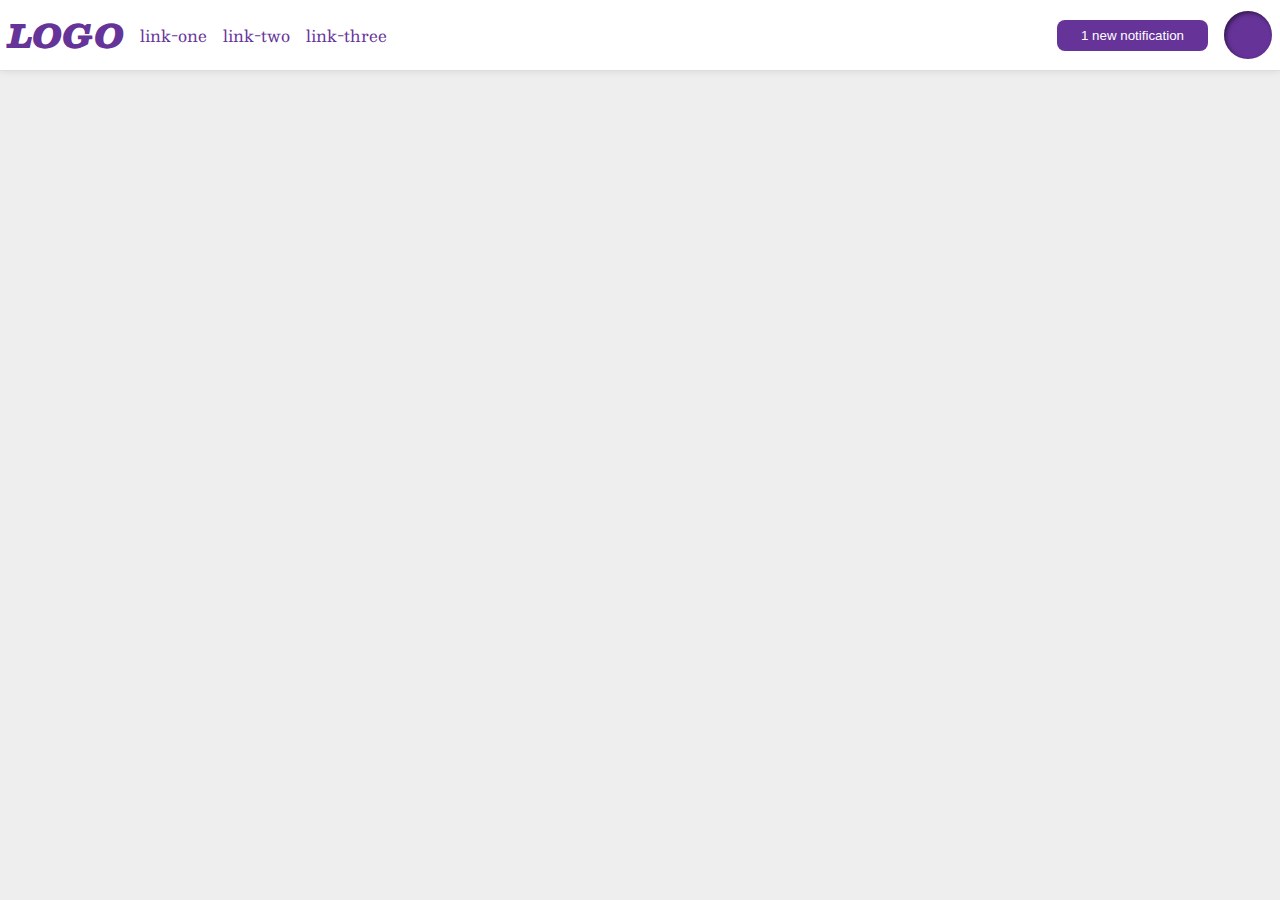
<file: flex/03-flex-header-2/index.html>
<!DOCTYPE html>
<html lang="en">
  <head>
    <meta charset="UTF-8" />
    <meta http-equiv="X-UA-Compatible" content="IE=edge" />
    <meta name="viewport" content="width=device-width, initial-scale=1.0" />
    <title>Flex Header 2</title>
    <link rel="stylesheet" href="style.css" />
  </head>
  <body>
    <div class="header">
      <div class="left-container">
        <div class="logo">LOGO</div>
        <ul class="links">
          <li><a href="google.com">link-one</a></li>
          <li><a href="google.com">link-two</a></li>
          <li><a href="google.com">link-three</a></li>
        </ul>
      </div>
      <div class="right-container">
        <button class="notifications">1 new notification</button>
        <div class="profile-image"></div>
      </div>
    </div>
  </body>
</html>
</file>
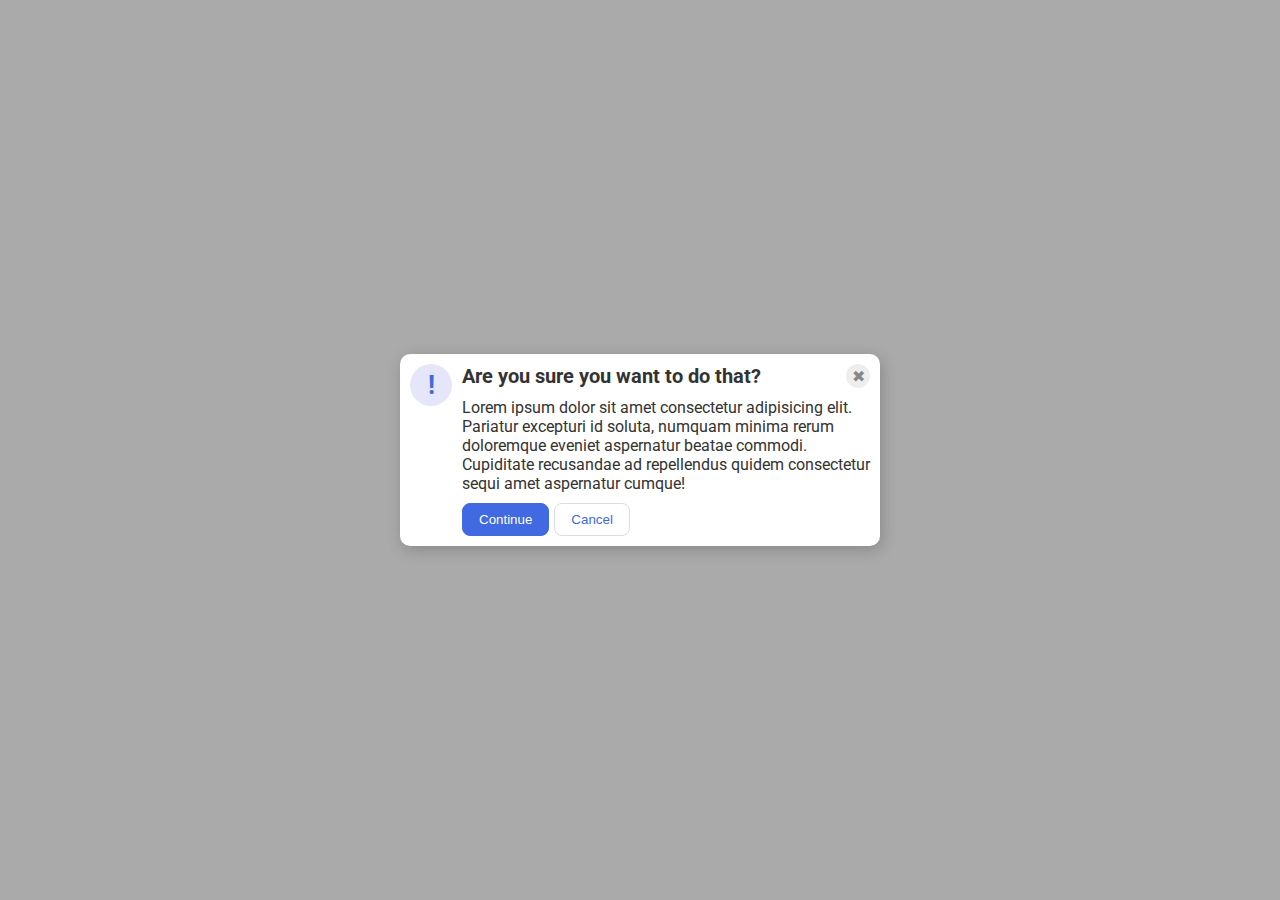
<file: flex/05-flex-modal/index.html>
<!DOCTYPE html>
<html lang="en">
  <head>
    <meta charset="UTF-8">
    <meta http-equiv="X-UA-Compatible" content="IE=edge">
    <meta name="viewport" content="width=device-width, initial-scale=1.0">
    <link rel="stylesheet" href="style.css">
    <title>Modal</title>
  </head>
  <body>
    <div class="modal">
      <div class="icon">!</div>
      <div class="content">
        <div class="title-bar">
          <div class="header">Are you sure you want to do that?</div>
          <div class="close-button">✖</div>
        </div>
        <div class="text">Lorem ipsum dolor sit amet consectetur adipisicing elit. Pariatur excepturi id soluta, numquam minima rerum doloremque eveniet aspernatur beatae commodi. Cupiditate recusandae ad repellendus quidem consectetur sequi amet aspernatur cumque!</div>
        <div class="buttons">
          <button class="continue">Continue</button>
          <button class="cancel">Cancel</button>
        </div>
      </div>
    </div>
  </body>
</html>
</file>
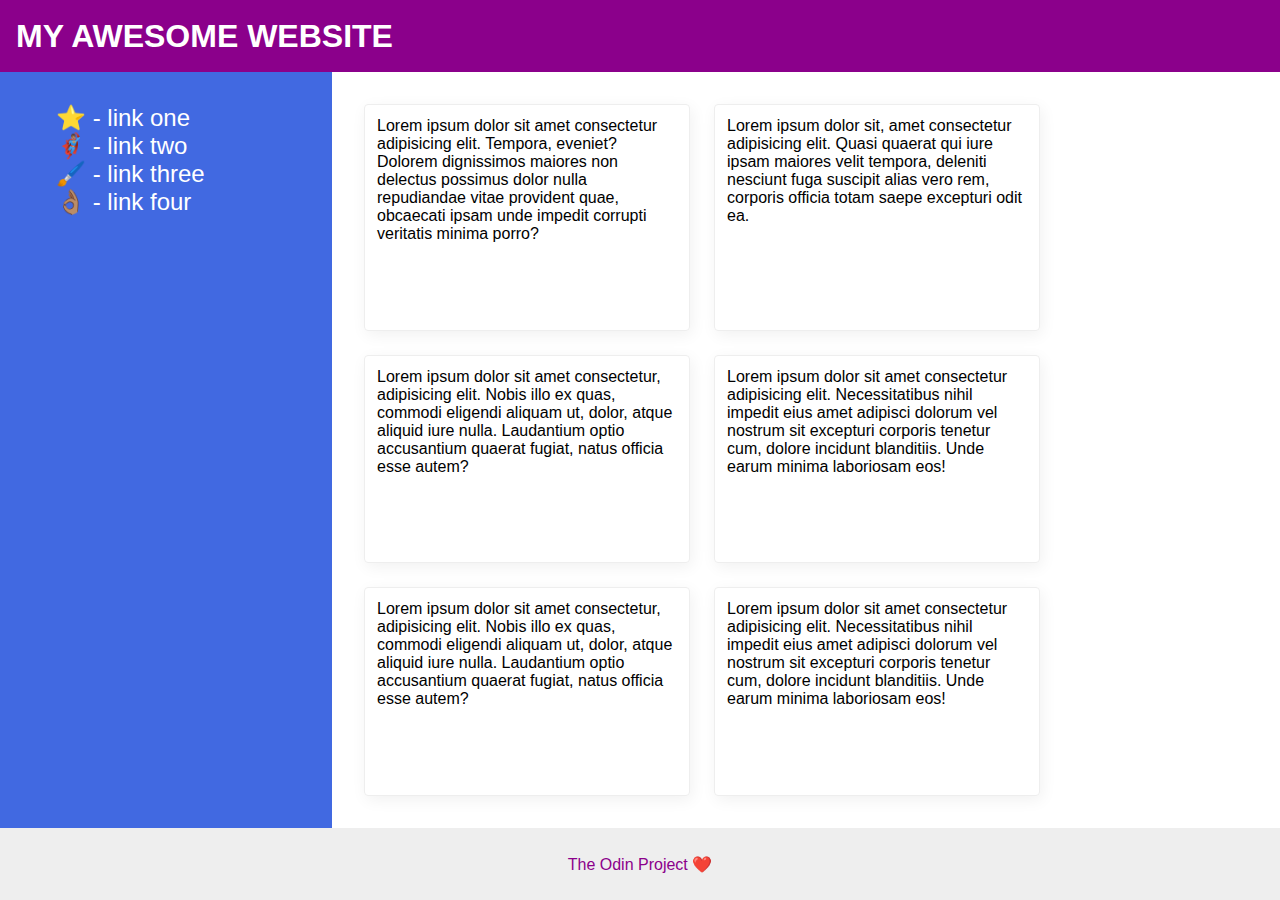
<file: flex/07-flex-layout-2/index.html>
<!DOCTYPE html>
<html lang="en">
  <head>
    <meta charset="UTF-8">
    <meta http-equiv="X-UA-Compatible" content="IE=edge">
    <meta name="viewport" content="width=device-width, initial-scale=1.0">
    <title>The Holy Grail</title>
    <link rel="stylesheet" href="style.css">
  </head>
  <body>
    <div class="header">
      MY AWESOME WEBSITE
    </div>
    
    <div class="middle-content">
      <div class="sidebar">
        <ul>
          <li><a href="#">⭐ - link one</a></li>
          <li><a href="#">🦸🏽‍♂️ - link two</a></li>
          <li><a href="#">🖌️ - link three</a></li>
          <li><a href="#">👌🏽 - link four</a></li>
        </ul>
      </div>
      <div class="cards">
        <div class="card">Lorem ipsum dolor sit amet consectetur adipisicing elit. Tempora, eveniet? Dolorem dignissimos maiores non delectus possimus dolor nulla repudiandae vitae provident quae, obcaecati ipsam unde impedit corrupti veritatis minima porro?</div>
        <div class="card">Lorem ipsum dolor sit, amet consectetur adipisicing elit. Quasi quaerat qui iure ipsam maiores velit tempora, deleniti nesciunt fuga suscipit alias vero rem, corporis officia totam saepe excepturi odit ea.</div>
        <div class="card">Lorem ipsum dolor sit amet consectetur, adipisicing elit. Nobis illo ex quas, commodi eligendi aliquam ut, dolor, atque aliquid iure nulla. Laudantium optio accusantium quaerat fugiat, natus officia esse autem?</div>
        <div class="card">Lorem ipsum dolor sit amet consectetur adipisicing elit. Necessitatibus nihil impedit eius amet adipisci dolorum vel nostrum sit excepturi corporis tenetur cum, dolore incidunt blanditiis. Unde earum minima laboriosam eos!</div>
        <div class="card">Lorem ipsum dolor sit amet consectetur, adipisicing elit. Nobis illo ex quas, commodi eligendi aliquam ut, dolor, atque aliquid iure nulla. Laudantium optio accusantium quaerat fugiat, natus officia esse autem?</div>
        <div class="card">Lorem ipsum dolor sit amet consectetur adipisicing elit. Necessitatibus nihil impedit eius amet adipisci dolorum vel nostrum sit excepturi corporis tenetur cum, dolore incidunt blanditiis. Unde earum minima laboriosam eos!</div>
      </div>
    </div>
    <div class="footer">
      The Odin Project ❤️
    </div>
  </body>
</html>
</file>
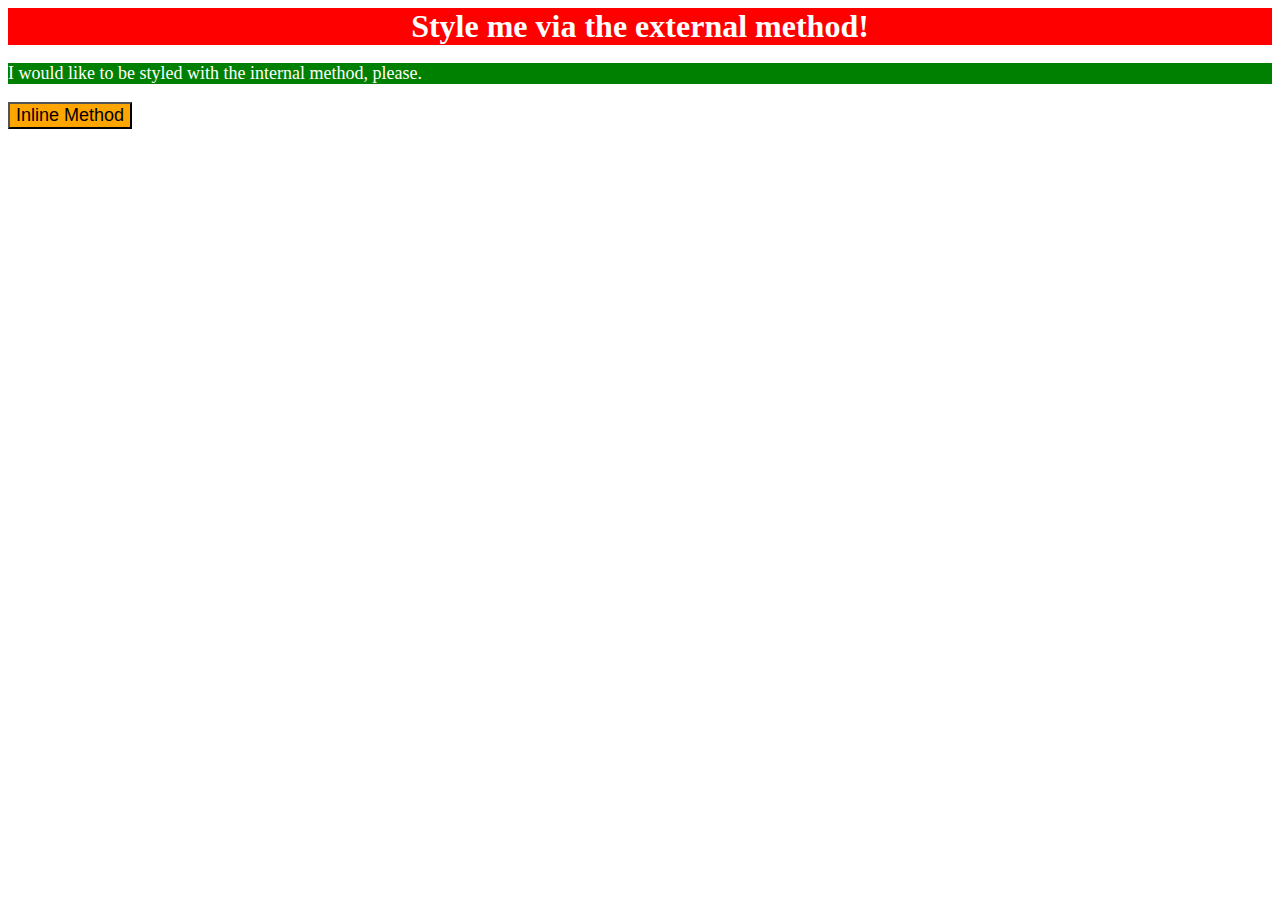
<file: foundations/01-css-methods/index.html>
<!DOCTYPE html>
<html lang="en">

<head>
  <meta charset="UTF-8">
  <meta http-equiv="X-UA-Compatible" content="IE=edge">
  <meta name="viewport" content="width=device-width, initial-scale=1.0">
  <link rel="stylesheet" href="styles.css">
  <style>
    p {
      background-color: green;
      color: white;
      font-size: 18px;
    }
  </style>
  <title>Methods for Adding CSS</title>
</head>

<body>
  <div>Style me via the external method!</div>
  <p>I would like to be styled with the internal method,
    please.</p>
  <button style="background-color: orange; font-size: 18px;">Inline Method</button>
</body>

</html>
</file>
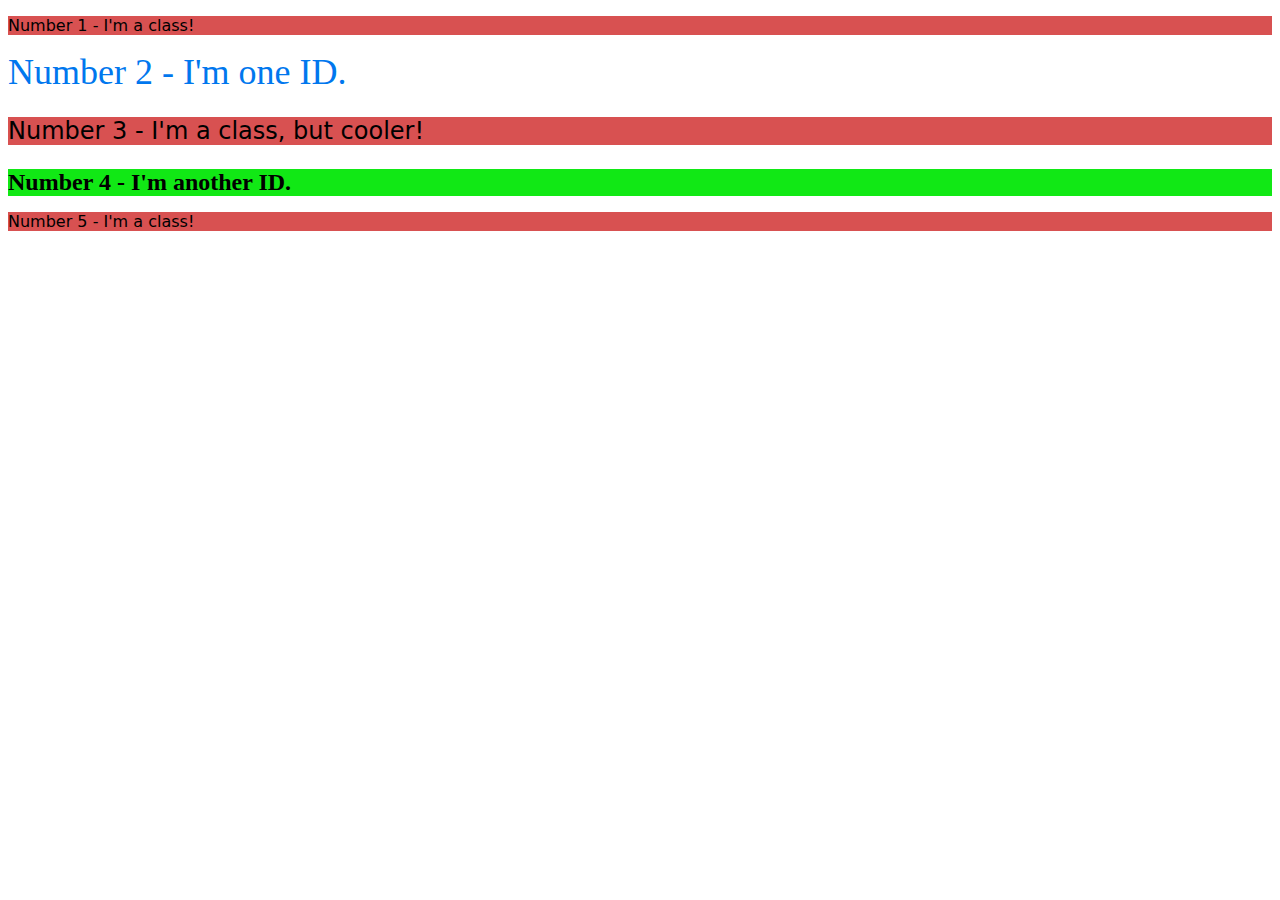
<file: foundations/02-class-id-selectors/index.html>
<!DOCTYPE html>
<html lang="en">

<head>
  <meta charset="UTF-8">
  <meta http-equiv="X-UA-Compatible" content="IE=edge">
  <meta name="viewport" content="width=device-width, initial-scale=1.0">
  <title>Class and ID Selectors</title>
  <link rel="stylesheet" href="style.css">
</head>

<body>
  <p class="odd">Number 1 - I'm a class!</p>
  <div id="second">Number 2 - I'm one ID.</div>
  <p class="odd adjust-font-size">Number 3 - I'm a class, but cooler!</p>
  <div id="fourth" class="adjust-font-size">Number 4 - I'm another ID.</div>
  <p class="odd">Number 5 - I'm a class!</p>
</body>

</html>
</file>
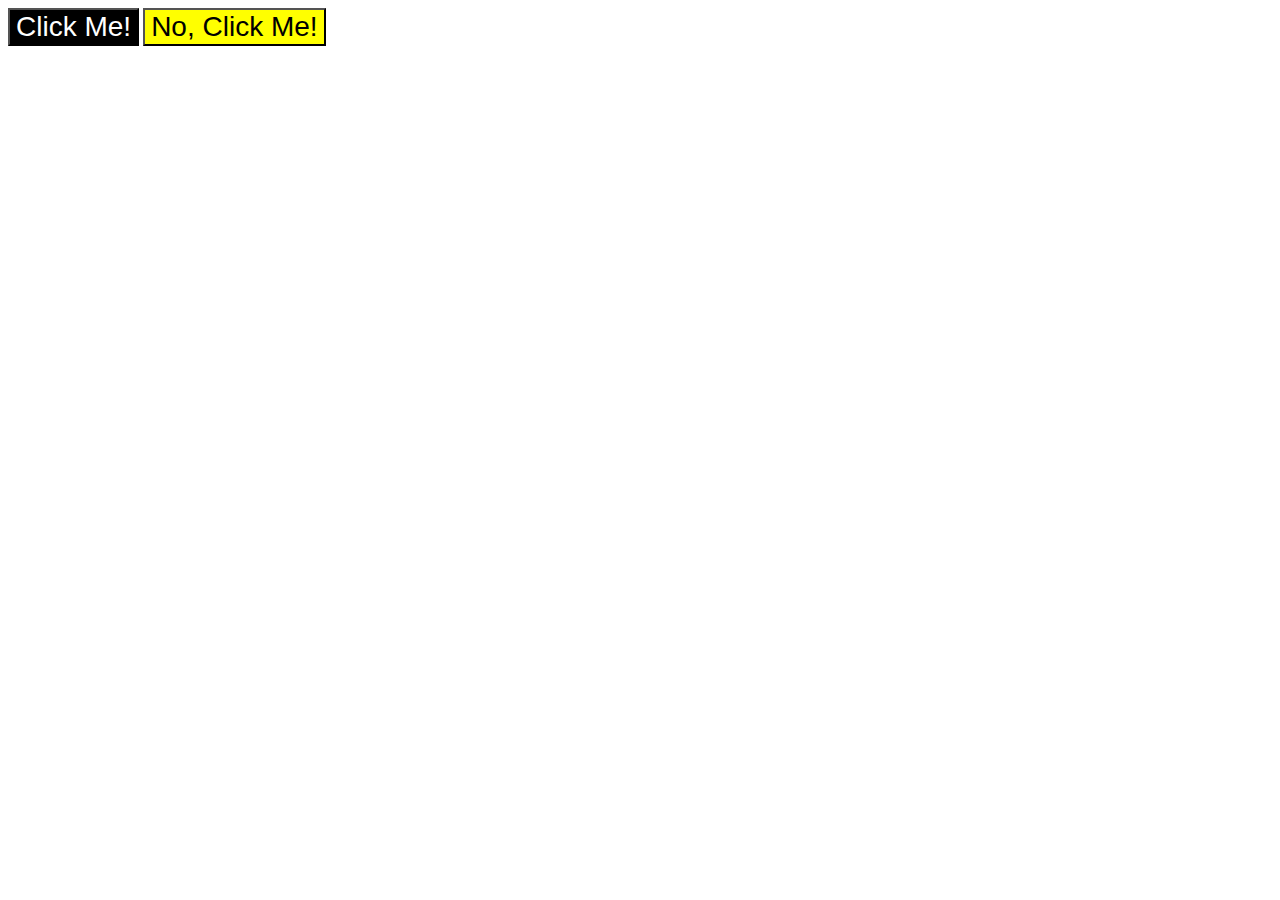
<file: foundations/03-grouping-selectors/index.html>
<!DOCTYPE html>
<html lang="en">
  <head>
    <meta charset="UTF-8">
    <meta http-equiv="X-UA-Compatible" content="IE=edge">
    <meta name="viewport" content="width=device-width, initial-scale=1.0">
    <title>Grouping Selectors</title>
    <link rel="stylesheet" href="style.css">
  </head>
  <body>
    <button class="button1">Click Me!</button>
    <button class="button2">No, Click Me!</button>
  </body>
</html>
</file>
<file: flex/03-flex-header-2/style.css>
/* this is some magical font-importing.  
you'll learn about it later. */
@import url('https://fonts.googleapis.com/css2?family=Besley:ital,wght@0,400;1,900&display=swap');

body {
  margin: 0;
  background: #eee;
  font-family: Besley, serif;
}

.header {
  background: white;
  border-bottom: 1px solid #ddd;
  box-shadow: 0 0 8px rgba(0,0,0,.1);
  display: flex;
  justify-content: space-between;
  padding: 8px;
}

.profile-image {
  background: rebeccapurple;
  box-shadow: inset 2px 2px 4px rgba(0,0,0,.5);
  border-radius: 50%;
  width: 48px;
  height: 48px;
}

.logo {
  color: rebeccapurple;
  font-size: 32px;
  font-weight: 900;
  font-style: italic;
}

button {
  border: none;
  border-radius: 8px;
  background: rebeccapurple;
  color: white;
  padding: 8px 24px;
}

a {
  /* this removes the line under our links */
  text-decoration: none;
  color: rebeccapurple;
}

ul {
  list-style-type: none;
}

.left-container, .right-container {
  display: flex;
  align-items: center;
  gap: 16px;
}

.links {
  display: flex;
  margin: 0;
  padding: 0;
  gap: 16px;
}
</file>
<file: flex/05-flex-modal/style.css>
@import url('https://fonts.googleapis.com/css2?family=Roboto:wght@400;700&display=swap');

html, body {
  height: 100%;
}

body {
  font-family: Roboto, sans-serif;
  margin: 0;
  background: #aaa;
  color: #333;
  /* I'll give you this one for free lol */
  display: flex;
  align-items: center;
  justify-content: center;
}

.modal {
  background: white;
  width: 480px;
  border-radius: 10px;
  box-shadow: 2px 4px 16px rgba(0,0,0,.2);
  display: flex;
}

.icon {
  color: royalblue;
  font-size: 26px;
  font-weight: 700;
  background: lavender;
  width: 42px;
  height: 42px;
  border-radius: 50%;
  display: flex;
  flex-shrink: 0;
  align-items: center;
  justify-content: center;
  margin: 10px;
}

.close-button {
  background: #eee;
  border-radius: 50%;
  color: #888;
  font-weight: 400;
  font-size: 16px;
  height: 24px;
  width: 24px;
  display: flex;
  align-items: center;
  justify-content: center;
}

.content {
  display: flex;
  flex-direction: column;
  margin-right: 10px;
}

.buttons {
  display: flex;
  justify-content: flex-start;
  padding-top: 10px;
  margin-bottom: 10px;
}

.title-bar {
  display: flex;
  justify-content: space-between;
  font-weight: bold;
  font-size: 20px;
  padding-bottom: 10px;
  margin-top: 10px;
}

button {
  padding: 8px 16px;
  border-radius: 8px;
}

button.continue {
  background: royalblue;
  border: 1px solid royalblue;
  color: white;
  margin-right: 5px;
}

button.cancel {
  background: white;
  border: 1px solid #ddd;
  color: royalblue;
}
</file>
<file: flex/07-flex-layout-2/style.css>
body {
  font-family: -apple-system, BlinkMacSystemFont, 'Segoe UI', Roboto, Oxygen, Ubuntu, Cantarell, 'Open Sans', 'Helvetica Neue', sans-serif;
  margin: 0;
  min-height: 100vh;
  display: flex;
  flex-direction: column;
}

.header {
  height: 72px;
  background: darkmagenta;
  color: white;
  font-size: 32px;
  font-weight: 900;
  display: flex;
  align-items: center;
  padding-left: 16px;
}

.footer {
  height: 72px;
  background: #eee;
  color: darkmagenta;
  display: flex;
  justify-content: center;
  align-items: center;
}

.sidebar {
  width: 300px;
  background: royalblue;
  flex-shrink: 0;
  padding: 16px;
}

.sidebar a {
  text-decoration: none;
  font-size: 24px;
  color: white;
}

.sidebar ul {
  list-style-type: none;
}

.card {
  border: 1px solid #eee;
  box-shadow: 2px 4px 16px rgba(0,0,0,.06);
  border-radius: 4px;
  width: 300px;
  padding: 12px;
}

.middle-content {
  display: flex;
  flex: 1 0 auto;
}

.cards {
  padding: 32px;
  display: flex;
  flex-wrap: wrap;
  gap: 24px;
}
</file>
<file: foundations/01-css-methods/styles.css>
div {
  background-color: red;
  color: white;
  font-size: 32px;
  text-align: center;
  font-weight: bold;
}
</file>
<file: foundations/02-class-id-selectors/style.css>
.odd {
  background-color: #d85151;
  font-family: Verdana, "DejaVu Sans", sans-serif;
}

#second {
  color: #0077ee;
  font-size: 36px;
}

.adjust-font-size {
  font-size: 24px;
}

#fourth {
  background-color: #11e815;
  font-weight: bold;
}
</file>
<file: foundations/03-grouping-selectors/style.css>
.button1, .button2 {
  font-size: 28px;
  font-family: Helvetica, "Times New Roman", sans-serif;
}

.button1 {
  background-color: black;
  color: white;
}

.button2 {
  background-color: yellow;
  color: black;
}
</file>
